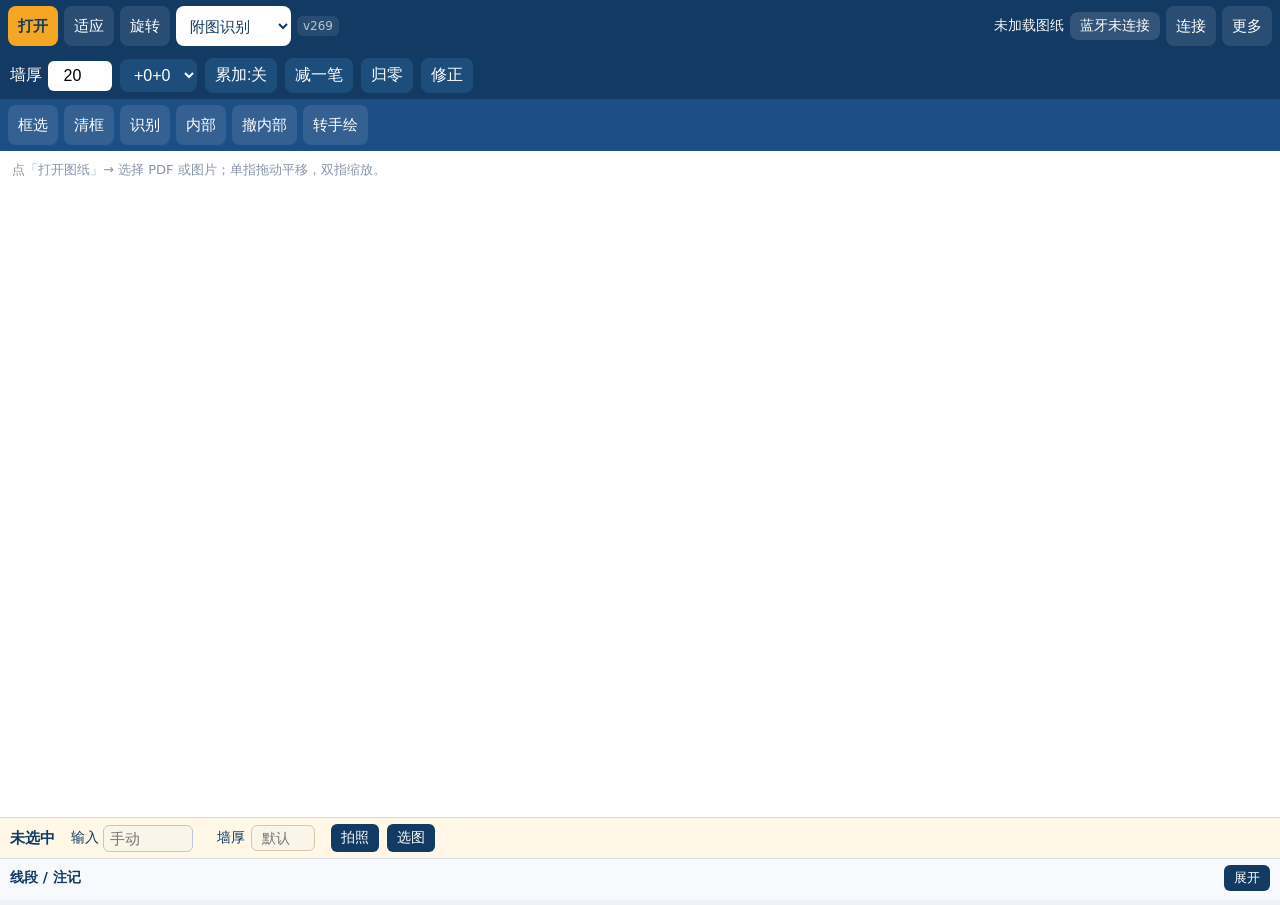
<file: index.html>
<!doctype html>
<html lang="zh-CN">
<head>
<meta charset="utf-8">
<meta name="viewport" content="width=device-width,initial-scale=1,maximum-scale=1,user-scalable=no,viewport-fit=cover">
<title>外业测量 · 平板版</title>
<link rel="manifest" href="manifest.webmanifest">
<meta name="theme-color" content="#123a63">
<link rel="stylesheet" href="style.css?v=269">
</head>
<body>
<header id="top">
  <button id="btnOpen" class="primary">打开</button>
  <button id="btnFit">适应</button>
  <button id="btnRot">旋转</button>
  <select id="appModeSel">
    <option value="plan">附图识别</option>
    <option value="sketch">手绘</option>
  <option value="zh">农村宅基地</option>
    <option value="jg">竣工图识别</option>
    <option value="unordered">无序识别</option>
  </select>
  <span id="appVer" class="ver">v160</span>
  <span id="status" class="status">未加载图纸</span>
  <span id="bleState" class="ble">蓝牙未连接</span>
  <button id="btnBleToggle">连接</button>
  <button id="btnMore">更多</button>
</header>
<input type="file" id="fileInput" accept="*/*" hidden>
<input type="file" id="photoInput" accept="image/*" capture="environment" hidden>

<div id="unorderedPanel" style="display:none">
  <div class="uo-head">无序识别：蓝牙测量会自动收集长度（顺序随意）</div>
  <div class="uo-row">
    <textarea id="uoInput" placeholder="也可手动输入，每行/逗号/空格分隔"></textarea>
    <button id="uoAdd">添加</button>
  </div>
  <div id="uoLengths" class="uo-lengths"></div>
  <div class="uo-row">
    <label style="font-size:14px"><input type="checkbox" id="uoMinimal" checked> 最少边</label>
    <button id="uoMatch">识别</button>
    <button id="uoToSketch">转手绘</button>
    <button id="uoClear">清空</button>
    <span id="uoStatus" class="uo-status"></span>
  </div>
  <div class="uo-row">
    <select id="uoType"></select>
    <select id="uoVariant"></select>
  </div>
  <canvas id="uoPreview" width="360" height="260"></canvas>
</div>
<div id="editBar">
  <button data-mode="draw">手绘</button>
  <button data-mode="free">斜线</button>
  <button data-mode="select" class="active">点选</button>
  <button data-mode="addline">加线</button>
  <button data-mode="split">分割</button>
  <button data-mode="note">点注</button>
  <button id="btnMulti">多选</button>
  <button id="btnMirror">镜像</button>
  <button id="btnCopy">复制</button>
  <button id="btnClose">闭合</button>
  <button id="btnInputLen">输入</button>
  <button id="btnDelete">删除</button>
  <button id="btnUndo">撤回</button>
  <button id="btnClearAll">清空</button>
</div>
<div id="thickBar">
  <label class="thick">墙厚 <input id="thick" type="number" inputmode="numeric" value="20"></label>
  <select id="adj">
    <option value="+0+0">+0+0</option>
    <option value="++">++</option>
    <option value="+-">+-</option>
    <option value="-+">-+</option>
    <option value="--">--</option>
  </select>
  <button id="btnAutoAcc">累加:关</button>
  <button id="btnAccMinus">减一笔</button>
  <button id="btnAccZero">归零</button>
  <button id="btnApplyAdj">修正</button>
</div>
<div id="fcBar">
  <button data-mode="crop" id="btnCropMode">框选</button>
  <button id="btnCropClear">清框</button>
  <button id="btnCropTrace">识别</button>
  <button id="btnInterior">内部</button>
  <button id="btnInteriorUndo">撤内部</button>
  <button id="btnFcToDraw">转手绘</button>
</div>
<div id="sketchBar" style="display:none">
      <button id="btnSketchCancel" style="display:none;background:#f5a623;color:#1b2a41;font-weight:700">取消手绘</button>
  <button id="btnUndoPoint">撤点</button>
  <button id="btnFinishDraw">完成</button>
  <button id="btnAdjust">平差</button>
</div>
<div id="jgBar" style="display:none">
  <button id="btnJgCrop">框选</button>
  <button id="btnJgTrace">识别</button>
  <button id="btnJgAdaptive">灰黄黑</button>
  <button id="btnJgToDraw">转手绘</button>
</div>
<div id="zhInitModal">
  <div class="pm-box">
    <div class="sm-tip">新建宅基地</div>
    <label>门牌号 <input id="zhHouseNo" inputmode="numeric" placeholder="如 18"></label>
    <label>层数 <input id="zhFloors" inputmode="numeric" value="1"></label>
    <div class="sm-btns">
      <button id="zhInitOk">开始</button>
      <button id="zhInitCancel">取消</button>
    </div>
  </div>
</div>
<div id="pdfPageModal">
  <div class="pm-box">
    <div class="sm-tip">导出 PDF：选择单页或全部</div>
    <div id="pdfPageList" class="pdf-page-list"></div>
    <div class="sm-btns">
      <button id="pdfExportAll">全部导出</button>
      <button id="pdfPageClose">关闭</button>
    </div>
  </div>
</div>
<div id="photoSheetModal">
  <div class="pm-box">
    <div class="sm-tip">现场实景拍摄相片</div>
    <label>工程编号 <input id="psNo" placeholder="（2025）复23B800-042"></label>
    <div id="psGrid" class="ps-grid"></div>
    <div class="sm-btns">
      <button id="psExport">导出 PDF</button>
      <button id="psExportXlsx">导出 Excel</button>
      <button id="psClose">关闭</button>
    </div>
  </div>
</div>
<div id="roofPickModal">
  <div class="pm-box">
    <div class="sm-tip">天面梯屋：保留哪一侧为实线？</div>
    <div class="sm-btns">
      <button id="roofKeepSmall">梯屋侧（小区域）</button>
      <button id="roofKeepLarge">其余天面（大区域）</button>
    </div>
    <div class="sm-tip">另一侧会用虚线表示（有底板、无屋顶的露天天面）</div>
  </div>
</div>
<div id="nbrModal">
  <div class="pm-box">
    <div class="sm-tip">邻墙信息</div>
    <label>门牌 <input id="nbrDoor" inputmode="numeric" placeholder="2"></label>
    <label>结构 <select id="nbrStruct"><option value="">-</option><option>A</option><option>B</option><option>C</option></select></label>
    <label>层数 <input id="nbrFloors" inputmode="numeric" placeholder="3"></label>
    <div class="sm-btns">
      <button id="nbrSave">保存</button>
      <button id="nbrDel">删除</button>
      <button id="nbrClose">关闭</button>
    </div>
  </div>
</div>
<div id="sizhiModal">
  <div class="pm-box">
    <div class="sm-tip">四至（默认「巷」，可修改）</div>
    <label>上 <span class="cardHint" id="szHintUp"></span> <input id="szUp" value="巷"> <button id="szAdjU" class="adjBtn">无邻建</button> <input id="szDoorU" class="doorInput" placeholder="门牌" style="display:none"> <select id="szStructU" class="structSel" style="display:none"><option value="">结构</option><option>A</option><option>B</option><option>C</option></select> <input id="szFloorsU" class="floorInput" placeholder="层" style="display:none"></label>
    <label>右 <span class="cardHint" id="szHintR"></span> <input id="szRight" value="巷"> <button id="szAdjR" class="adjBtn">无邻建</button> <input id="szDoorR" class="doorInput" placeholder="门牌" style="display:none"> <select id="szStructR" class="structSel" style="display:none"><option value="">结构</option><option>A</option><option>B</option><option>C</option></select> <input id="szFloorsR" class="floorInput" placeholder="层" style="display:none"></label>
    <label>下 <span class="cardHint" id="szHintDown"></span> <input id="szDown" value="巷"> <button id="szAdjD" class="adjBtn">无邻建</button> <input id="szDoorD" class="doorInput" placeholder="门牌" style="display:none"> <select id="szStructD" class="structSel" style="display:none"><option value="">结构</option><option>A</option><option>B</option><option>C</option></select> <input id="szFloorsD" class="floorInput" placeholder="层" style="display:none"></label>
    <label>左 <span class="cardHint" id="szHintL"></span> <input id="szLeft" value="巷"> <button id="szAdjL" class="adjBtn">无邻建</button> <input id="szDoorL" class="doorInput" placeholder="门牌" style="display:none"> <select id="szStructL" class="structSel" style="display:none"><option value="">结构</option><option>A</option><option>B</option><option>C</option></select> <input id="szFloorsL" class="floorInput" placeholder="层" style="display:none"></label>
    <div class="sm-tip">「有邻建」会在该方向多画一条相邻建筑边，四至文字夹在两边之间</div>
    <div class="sm-btns">
      <button id="szSave">生成四至</button>
      <button id="szClear">清除</button>
      <button id="szClose">关闭</button>
    </div>
  </div>
</div>
<div id="compassModal">
  <div class="pm-box">
    <div class="sm-tip">固定姿势：屏幕朝上，左侧长边贴外墙（人在屋外）</div>
    <div id="compassHeading" style="font-size:44px;font-weight:700;color:#123a63">--°</div>
    <div id="compassStatus" class="sm-tip">等待传感器…</div>
    <div class="sm-tip">参考边：<span id="compassRef">未选</span></div>
    <div class="sm-tip">北向角：<span id="compassNorth">--</span></div>
    <div class="sm-btns">
      <button id="compassSave">确认</button>
      <button id="compassClose">关闭</button>
    </div>
  </div>
</div>
<div id="zhBar" style="display:none">
  <button id="btnZhRect">矩形</button>
  <button id="btnZhCut">缺角四边形</button>
  <button id="btnZhTrap">直角梯形</button>
  <button id="btnZhRot">旋转90°</button>
  <button id="btnZhToDraw">转手绘</button>
  <button id="btnCompass">指北针</button>
  <button id="btnZhDoor">门牌</button>
  <button id="btnZhBalcony">阳台</button>
  <button id="btnZhStair">梯屋</button>
  <button id="btnZhSizhi">四至</button>
  <button id="btnZhUndo">撤回</button>
  <button id="btnZhFloors">层数</button>
  <select id="zhFloorSel"></select>
      <button id="btnZhSelect">点选</button>
</div>
<div id="moreRow">
  <button id="btnPhotoSheet">相片表</button>
  <button id="btnZoomIn">放大</button>
  <button id="btnZoomOut">缩小</button>
  <button id="btnRelay">接收手机</button>
  <button id="btnGeo">定位</button>
  <button id="btnSign">签名</button>
  <button id="btnCsv">CSV</button>
  <button id="btnPdf">PDF手稿</button>
  <button id="btnPhoto">拍照</button>
  <button id="btnPickPhoto">选图片</button>
  <button id="btnViewPhoto">看照片</button>
  <button id="btnBleLog">蓝牙包</button>
</div>

<main id="stage">
  <canvas id="cv"></canvas>
  <div id="hint" class="hint">点「打开图纸」→ 选择 PDF 或图片；单指拖动平移，双指缩放。</div>
</main>

<div id="infoBar">
  <span id="infoTitle">未选中</span>
  <span id="infoLen"></span><label class="infoLenBox">输入 <input id="infoLenInput" type="number" inputmode="decimal" step="0.001" placeholder="米"></label>
  <span id="infoAdj"></span>
  <span id="infoDir"></span>
  <label class="infoThick">墙厚 <input id="infoThick" type="number" inputmode="numeric" placeholder="默认"></label>
  <span id="infoTotal"></span>
  <button id="btnInfoPhoto">拍照</button>
  <button id="btnInfoPick">选图</button>
  <a id="infoPhotoLink" href="#" target="_blank" rel="noopener">查看照片</a>
</div>
<div id="signModal">
  <div class="pm-box">
    <div class="sm-tip">请用手指在下方区域签名</div>
    <canvas id="signCanvas" width="1000" height="360"></canvas>
    <div class="sm-btns">
      <button id="signClear">清空</button>
      <button id="signSave">保存签名</button>
      <button id="signClose">关闭</button>
    </div>
  </div>
</div>
<div id="photoModal">
  <div class="pm-box">
    <img id="photoModalImg" alt="照片">
    <button id="photoModalClose">关闭</button>
  </div>
</div>
<pre id="bleLog" style="display:none;margin:0;padding:6px 10px;max-height:160px;overflow:auto;background:#0b1b2b;color:#9fe;font-size:12px;white-space:pre-wrap;"></pre>
<section id="panel" class="collapsed">
  <div class="panel-head">
    <span id="panelTitle">线段 / 注记</span>
    <button id="btnPanel" class="small">展开</button>
  </div>
  <div id="list" class="list"></div>
</section>

<script src="lib/pdf.min.js"></script>
<script src="lib/jspdf.umd.min.js"></script>
<script src="lib/exceljs.min.js?v=269"></script>
<script src="lib/mqtt.min.js"></script>
<script src="js/relay.js?v=269"></script>
<script src="js/geo.js?v=269"></script>
<script src="js/defaults.js?v=269"></script>
<script src="js/state.js?v=269"></script>
<script src="js/unordered-matcher.js?v=269"></script>
<script src="js/ble-proto.js?v=269"></script>
<script src="js/ble.js?v=269"></script>
<script src="js/export.js?v=269"></script>
<script src="js/recognize.js?v=269"></script>
<script src="js/ui.js?v=269"></script>
<script src="js/unordered.js?v=269"></script>
<script src="js/jg-vector.js?v=269"></script>
<script src="js/jg.js?v=269"></script>
<script src="js/compass.js?v=269"></script>
<script src="js/draw-tools.js?v=269"></script>
<script src="js/interactions.js?v=269"></script>
<script src="js/sign.js?v=269"></script>
<script src="js/selfcheck.js?v=269"></script>
<script src="app.js?v=269"></script>
</body>
</html>
</file>
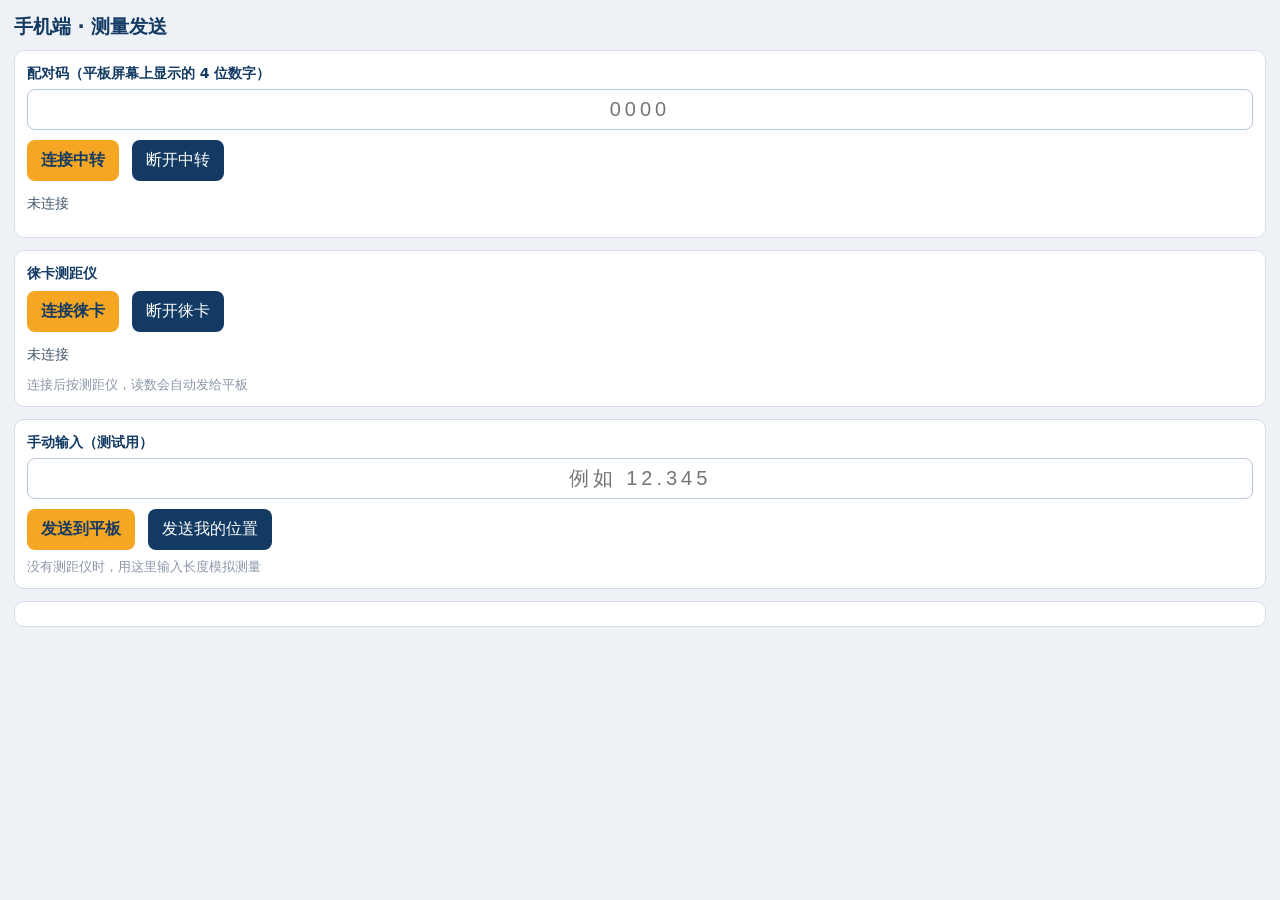
<file: phone.html>
<!doctype html>
<html lang="zh-CN">
<head>
<meta charset="utf-8">
<meta name="viewport" content="width=device-width,initial-scale=1,maximum-scale=1,user-scalable=no">
<title>外业测量 · 手机端（发送）</title>
<style>
  * { box-sizing: border-box; -webkit-tap-highlight-color: transparent; }
  body { margin: 0; font-family: "Microsoft YaHei", "PingFang SC", system-ui, sans-serif;
    background: #eef1f5; color: #123a63; padding: 14px; }
  h1 { font-size: 19px; margin: 0 0 10px; }
  .group { background: #fff; border-radius: 10px; padding: 12px; margin-bottom: 12px;
    border: 1px solid #d6dde7; }
  label { font-size: 14px; font-weight: 700; }
  input { font-size: 20px; width: 100%; padding: 8px; border-radius: 8px;
    border: 1px solid #b9c8da; margin: 6px 0 10px; text-align: center; letter-spacing: 4px; }
  button { font-size: 16px; padding: 10px 14px; border-radius: 8px; border: none;
    background: #123a63; color: #fff; margin: 0 8px 8px 0; }
  button.primary { background: #f5a623; color: #123a63; font-weight: 700; }
  .stat { font-size: 14px; color: #45586e; margin: 6px 0 10px; min-height: 20px; }
  #list { font-family: Consolas, monospace; font-size: 15px; }
  #list .row { display: flex; justify-content: space-between; padding: 6px 4px;
    border-bottom: 1px solid #eef1f5; }
  .hint { font-size: 13px; color: #8a96a8; }
</style>
</head>
<body>
<h1>手机端 · 测量发送</h1>

<div class="group">
  <label>配对码（平板屏幕上显示的 4 位数字）</label>
  <input id="code" inputmode="numeric" maxlength="4" placeholder="0000">
  <div>
    <button id="btnRelay" class="primary">连接中转</button>
    <button id="btnRelayOff">断开中转</button>
  </div>
  <div id="relayStatus" class="stat">未连接</div>
</div>

<div class="group">
  <label>徕卡测距仪</label>
  <div style="margin-top:8px">
    <button id="btnBle" class="primary">连接徕卡</button>
    <button id="btnBleOff">断开徕卡</button>
  </div>
  <div id="bleStatus" class="stat">未连接</div>
  <div class="hint">连接后按测距仪，读数会自动发给平板</div>
</div>

<div class="group">
  <label>手动输入（测试用）</label>
  <input id="manualLen" inputmode="decimal" placeholder="例如 12.345">
  <div>
    <button id="btnSendManual" class="primary">发送到平板</button>
    <button id="btnSendGeo">发送我的位置</button>
  </div>
  <div class="hint">没有测距仪时，用这里输入长度模拟测量</div>
</div>

<div class="group">
  <div id="list"></div>
</div>

<script src="lib/mqtt.min.js"></script>
<script src="js/relay.js"></script>
<script src="js/geo.js"></script>
<script src="js/phone.js"></script>
</body>
</html>
</file>
<file: style.css>
* { box-sizing: border-box; -webkit-tap-highlight-color: transparent; }
html, body { margin: 0; height: 100%; overflow: hidden; background: #eef1f5;
  font-family: "Microsoft YaHei", "PingFang SC", system-ui, sans-serif; }
body { display: flex; flex-direction: column; }

#top, #toolbar {
  display: flex; flex-wrap: wrap; gap: 6px; align-items: center;
  padding: 6px 8px; background: #123a63; color: #fff; flex: 0 0 auto;
}
#toolbar { background: #1d4e86; }
#toolbar button, #toolbar select, #toolbar input, #top button {
  font-size: 15px; padding: 7px 10px; border-radius: 8px; border: none;
  background: #ffffff1a; color: #fff; min-height: 40px;
}
#toolbar select, #toolbar input[type=number] { background: #fff; color: #123a63; }
#toolbar input[type=number] { width: 74px; }
#top button.primary { background: #f5a623; color: #123a63; font-weight: 700; }
#toolbar button.active { background: #f5a623; color: #123a63; font-weight: 700; }
button:active { transform: scale(0.97); }
.status { margin-left: auto; font-size: 14px; opacity: .95; }
.ble { font-size: 14px; background: #ffffff22; padding: 5px 10px; border-radius: 8px; }
.ble.on { background: #2ecc71; color: #08260f; }

#stage { position: relative; flex: 1 1 auto; min-height: 0; background: #fff; }
#cv { position: absolute; inset: 0; width: 100%; height: 100%; touch-action: none; display: block; }
.hint { position: absolute; left: 12px; top: 10px; color: #8895a7; font-size: 13px; pointer-events: none; }

#panel { flex: 0 0 auto; max-height: 34vh; display: flex; flex-direction: column;
  background: #f7f9fc; border-top: 1px solid #d6dde7; }
#panel.collapsed { max-height: 42px; }
.panel-head { display: flex; align-items: center; justify-content: space-between;
  padding: 6px 10px; color: #123a63; font-weight: 700; font-size: 14px; }
.panel-head button { font-size: 13px; padding: 4px 10px; border-radius: 6px; border: none;
  background: #123a63; color: #fff; }
.list { overflow: auto; padding: 0 8px 8px; }
.row { display: flex; justify-content: space-between; gap: 8px; align-items: center;
  padding: 10px 10px; margin: 4px 0; border-radius: 8px; background: #fff;
  border: 1px solid #dde4ee; font-size: 15px; color: #22303f; }
.row .val { font-family: Consolas, monospace; font-weight: 700; }
.row.sel { border-color: #d9534f; background: #fff5f5; }
.row .tag { font-size: 13px; color: #8a96a8; }

#moreRow { display: none; flex-wrap: wrap; gap: 6px; align-items: center;
  padding: 6px 8px; background: #163f6b; flex: 0 0 auto; }
#moreRow.open { display: flex; }
#moreRow button { font-size: 15px; padding: 7px 10px; border-radius: 8px; border: none;
  background: #ffffff1a; color: #fff; min-height: 40px; }

#appMode { display: flex; gap: 6px; padding: 6px 8px; background: #0e2c4d; flex: 0 0 auto; }
#appMode button { font-size: 15px; padding: 7px 14px; border-radius: 8px; border: none;
  background: #ffffff1a; color: #fff; min-height: 40px; }
#appMode button.active { background: #f5a623; color: #123a63; font-weight: 700; }
#unorderedPanel { flex: 1 1 auto; padding: 8px; background: #e9f0f8; color: #123a63;
  display: flex; flex-direction: column; gap: 6px; overflow: hidden; }
#unorderedPanel .uo-head { font-weight: 700; font-size: 14px; }
#unorderedPanel .uo-row { display: flex; gap: 6px; align-items: center; flex-wrap: wrap; }
#unorderedPanel textarea { flex: 1 1 320px; height: 54px; font-size: 15px; border-radius: 8px;
  border: 1px solid #b9c8da; padding: 6px; }
#unorderedPanel button { font-size: 15px; padding: 7px 12px; border-radius: 8px; border: none;
  background: #123a63; color: #fff; min-height: 38px; }
.uo-lengths { display: flex; flex-wrap: wrap; gap: 6px; }
.uo-lengths span { background: #fff; border: 1px solid #c7d4e4; border-radius: 6px;
  padding: 3px 8px; font-family: Consolas, monospace; }
.uo-status { font-size: 13px; color: #45586e; }
.uo-cands { display: flex; flex-direction: column; gap: 4px; }
.uo-cands button { text-align: left; background: #fff; color: #123a63; border: 1px solid #c7d4e4; }
.uo-cands button.sel { border-color: #d9534f; background: #fff3f3; }

#uoPreview { display: block; margin: 0 auto; background: #fff; border: 1px solid #c7d4e4;
  border-radius: 8px; flex: 1 1 auto; width: 100%; height: 100%; min-height: 160px; }

#uoType, #uoVariant { font-size: 15px; padding: 6px 8px; border-radius: 8px;
  border: 1px solid #b9c8da; background: #fff; color: #123a63; min-height: 38px; }

#jgRow { display: none; flex-wrap: wrap; gap: 6px; align-items: center;
  padding: 6px 8px; background: #1d4e86; flex: 0 0 auto; }
#jgRow button { font-size: 15px; padding: 7px 10px; border-radius: 8px; border: none;
  background: #ffffff1a; color: #fff; min-height: 40px; }
#jgRow button:active { transform: scale(0.97); }

#editBar, #fcBar, #jgBar { display: flex; flex-wrap: wrap; gap: 6px; align-items: center;
  padding: 6px 8px; background: #1d4e86; flex: 0 0 auto; }
#editBar button, #editBar select, #editBar input,
#fcBar button, #jgBar button {
  font-size: 15px; padding: 7px 10px; border-radius: 8px; border: none;
  background: #ffffff1a; color: #fff; min-height: 40px;
}
#editBar select, #editBar input[type=number] { background: #fff; color: #123a63; }
#editBar input[type=number] { width: 74px; }
#editBar button.active { background: #f5a623; color: #123a63; font-weight: 700; }

#top select { font-size: 15px; padding: 7px 10px; border-radius: 8px; border: none;
  background: #fff; color: #123a63; min-height: 40px; }

#sketchBar { display: none; flex-wrap: wrap; gap: 6px; align-items: center;
  padding: 6px 8px; background: #1d4e86; flex: 0 0 auto; }
#sketchBar button { font-size: 15px; padding: 7px 10px; border-radius: 8px; border: none;
  background: #ffffff1a; color: #fff; min-height: 40px; }

#infoBar { display: flex; flex-wrap: wrap; gap: 8px; align-items: center;
  padding: 6px 10px; background: #fff8e6; border-top: 1px solid #e6d9b8;
  color: #123a63; font-size: 15px; flex: 0 0 auto; }
#infoBar button { font-size: 14px; padding: 5px 10px; border-radius: 6px; border: none;
  background: #123a63; color: #fff; }
#infoBar a { color: #1565c0; text-decoration: underline; font-size: 14px; }
#infoBar #infoTitle { font-weight: 700; }

#photoModal { display: none; position: fixed; inset: 0; z-index: 999;
  background: rgba(0,0,0,.75); align-items: center; justify-content: center; }
#photoModal.open { display: flex; }
#photoModal .pm-box { max-width: 92vw; max-height: 92vh; display: flex;
  flex-direction: column; gap: 10px; align-items: center; }
#photoModal img { max-width: 92vw; max-height: 80vh; background: #fff; border-radius: 8px; }
#photoModal button { font-size: 16px; padding: 8px 20px; border-radius: 8px; border: none;
  background: #f5a623; color: #123a63; font-weight: 700; }

#signModal { display: none; position: fixed; inset: 0; z-index: 1000;
  background: rgba(0,0,0,.75); align-items: center; justify-content: center; }
#signModal.open { display: flex; }
#signModal .pm-box { background: #fff; padding: 14px; border-radius: 12px;
  display: flex; flex-direction: column; gap: 10px; align-items: center; }
#signModal .sm-tip { color: #123a63; font-size: 14px; }
#signCanvas { background: #fff; border: 1px dashed #8aa2bd; border-radius: 8px;
  width: 94vw; max-width: 1000px; height: auto; touch-action: none; }
#signModal .sm-btns { display: flex; gap: 8px; }
#signModal button { font-size: 15px; padding: 7px 16px; border-radius: 8px; border: none;
  background: #123a63; color: #fff; }
#signModal #signSave { background: #f5a623; color: #123a63; font-weight: 700; }

.ver { font-size: 12px; opacity: .7; background: #ffffff22; padding: 3px 6px; border-radius: 6px; }

#compassModal { display: none; position: fixed; inset: 0; z-index: 1001;
  background: rgba(0,0,0,.75); align-items: center; justify-content: center; }
#compassModal.open { display: flex; }
#compassModal .pm-box { background: #fff; padding: 16px 18px; border-radius: 12px;
  display: flex; flex-direction: column; gap: 8px; align-items: center; min-width: 300px; }
#compassModal .sm-btns { display: flex; gap: 8px; margin-top: 6px; }
#compassModal button { font-size: 15px; padding: 8px 14px; border-radius: 8px; border: none;
  background: #123a63; color: #fff; }
#compassModal #compassSave { background: #f5a623; color: #123a63; font-weight: 700; }

#sizhiModal { display: none; position: fixed; inset: 0; z-index: 1002;
  background: rgba(0,0,0,.75); align-items: center; justify-content: center; }
#sizhiModal.open { display: flex; }
#sizhiModal .pm-box { background: #fff; padding: 16px 18px; border-radius: 12px;
  display: flex; flex-direction: column; gap: 8px; min-width: 300px; }
#sizhiModal label { display: flex; justify-content: space-between; gap: 10px; font-size: 15px; color: #123a63; }
#sizhiModal input { width: 160px; font-size: 15px; padding: 6px 8px; border: 1px solid #b9c8da; border-radius: 6px; }
#sizhiModal .sm-btns { display: flex; gap: 8px; margin-top: 6px; }
#sizhiModal button { font-size: 15px; padding: 8px 14px; border-radius: 8px; border: none;
  background: #123a63; color: #fff; }
#sizhiModal #szSave { background: #f5a623; color: #123a63; font-weight: 700; }

#sizhiModal .adjBtn { font-size: 13px; padding: 4px 8px; border-radius: 6px; background: #607d8b; color: #fff; }
#sizhiModal .adjBtn.on { background: #f5a623; color: #123a63; font-weight: 700; }
#sizhiModal label { align-items: center; }
#sizhiModal input { width: 110px; }

#sizhiModal .doorInput { width: 70px; }
#sizhiModal label { flex-wrap: nowrap; }

#sizhiModal .cardHint { color: #8d6e63; font-size: 13px; min-width: 34px; text-align: center; }
#sizhiModal input { width: 80px; }

#zhInitModal { display: none; position: fixed; inset: 0; z-index: 1003;
  background: rgba(0,0,0,.75); align-items: center; justify-content: center; }
#zhInitModal.open { display: flex; }
#zhInitModal .pm-box { background: #fff; padding: 16px 18px; border-radius: 12px;
  display: flex; flex-direction: column; gap: 10px; min-width: 280px; }
#zhInitModal label { display: flex; justify-content: space-between; gap: 10px; font-size: 15px; color: #123a63; }
#zhInitModal input { width: 140px; font-size: 16px; padding: 6px 8px; border: 1px solid #b9c8da; border-radius: 6px; }
#zhInitModal .sm-btns { display: flex; gap: 8px; }
#zhInitModal button { font-size: 15px; padding: 8px 14px; border-radius: 8px; border: none;
  background: #123a63; color: #fff; }
#zhInitModal #zhInitOk { background: #f5a623; color: #123a63; font-weight: 700; }

#thickBar { display: flex; flex-wrap: wrap; gap: 8px; align-items: center;
  padding: 6px 10px; background: #123a63; color: #fff; flex: 0 0 auto; }
#thickBar .thick { display: flex; align-items: center; gap: 6px; font-size: 16px; }
#thickBar input { width: 64px; font-size: 16px; padding: 6px; border-radius: 6px; border: none; text-align: center; }
#thickBar select, #thickBar button { font-size: 16px; padding: 7px 10px; border-radius: 8px; border: none;
  background: #1d4d7a; color: #fff; }

#infoBar .infoThick { display: flex; align-items: center; gap: 6px; font-size: 14px; }
#infoBar .infoThick input { width: 64px; font-size: 14px; padding: 4px 6px; border-radius: 6px; border: 1px solid #d6c9a8; text-align: center; }

#sizhiModal .noteInput { width: 110px; }

#sizhiModal .structSel { width: 64px; }
#sizhiModal .floorInput { width: 50px; }
#sizhiModal .row { display: flex; flex-wrap: wrap; gap: 4px; align-items: center; }

#sizhiModal .pm-box { width: min(96vw, 900px); }
#sizhiModal label { display: flex; flex-wrap: nowrap; width: 100%; gap: 6px; }
#sizhiModal .doorInput { width: 64px; }
#sizhiModal .structSel { width: 76px; }
#sizhiModal .floorInput { width: 54px; }
#sizhiModal .cardHint { min-width: 42px; }
#sizhiModal label > input:first-of-type { width: 90px; }

#sizhiModal label { justify-content: flex-start; flex-wrap: wrap; }
#sizhiModal label > * { flex: 0 0 auto; }

#nbrModal { display: none; position: fixed; inset: 0; z-index: 1004;
  background: rgba(0,0,0,.75); align-items: center; justify-content: center; }
#nbrModal.open { display: flex; }
#nbrModal .pm-box { background: #fff; padding: 16px 18px; border-radius: 12px;
  display: flex; flex-direction: column; gap: 8px; min-width: 260px; }
#nbrModal label { display: flex; justify-content: space-between; gap: 8px; font-size: 15px; color: #123a63; }
#nbrModal input { width: 120px; font-size: 15px; padding: 5px 8px; border: 1px solid #b9c8da; border-radius: 6px; }
#nbrModal select { width: 120px; font-size: 15px; padding: 5px; border: 1px solid #b9c8da; border-radius: 6px; }
#nbrModal .sm-btns { display: flex; gap: 8px; }
#nbrModal button { font-size: 15px; padding: 8px 14px; border-radius: 8px; border: none; background: #123a63; color: #fff; }
#nbrModal #nbrSave { background: #f5a623; color: #123a63; font-weight: 700; }

#infoBar .infoLenBox { display: inline-flex; align-items: center; gap: 4px; font-size: 14px; color: #123a63; }
#infoBar #infoLenInput { width: 90px; font-size: 15px; padding: 4px 6px; border: 1px solid #b9c8da; border-radius: 6px; }

#roofPickModal { display: none; position: fixed; inset: 0; z-index: 1005;
  background: rgba(0,0,0,.75); align-items: center; justify-content: center; }
#roofPickModal.open { display: flex; }
#roofPickModal .pm-box { background: #fff; padding: 16px 18px; border-radius: 12px;
  display: flex; flex-direction: column; gap: 10px; min-width: 300px; }
#roofPickModal button { font-size: 15px; padding: 10px 14px; border-radius: 8px; border: none;
  background: #123a63; color: #fff; }

#photoSheetModal { display: none; position: fixed; inset: 0; z-index: 1006;
  background: rgba(0,0,0,.75); align-items: center; justify-content: center; }
#photoSheetModal.open { display: flex; }
#photoSheetModal .pm-box { background: #fff; padding: 16px 18px; border-radius: 12px;
  display: flex; flex-direction: column; gap: 10px; width: min(96vw, 980px); max-height: 92vh; overflow: auto; }
#photoSheetModal input { font-size: 15px; padding: 6px 8px; border: 1px solid #b9c8da; border-radius: 6px; width: 260px; }
.ps-grid { display: grid; grid-template-columns: repeat(3, 1fr); gap: 10px; }
.ps-cell { border: 1px dashed #90a4ae; height: 100px; display: flex; align-items: center;
  justify-content: center; color: #90a4ae; font-size: 13px; background: #fafafa; border-radius: 6px; }
.ps-cap { text-align: center; font-size: 13px; color: #123a63; margin-top: 2px; }

.ps-item { display: flex; flex-direction: column; }

#pdfPageModal { display: none; position: fixed; inset: 0; z-index: 1007;
  background: rgba(0,0,0,.75); align-items: center; justify-content: center; }
#pdfPageModal.open { display: flex; }
#pdfPageModal .pm-box { background: #fff; padding: 16px 18px; border-radius: 12px;
  display: flex; flex-direction: column; gap: 10px; min-width: 320px; max-height: 80vh; overflow: auto; }
.pdf-page-list { display: flex; flex-direction: column; gap: 8px; }
.pdf-page-list button { font-size: 15px; padding: 10px 12px; border-radius: 8px; border: 1px solid #b9c8da;
  background: #fff; color: #123a63; text-align: left; }
#pdfPageModal .sm-btns { display: flex; gap: 8px; }
#pdfPageModal .sm-btns button { font-size: 15px; padding: 9px 14px; border-radius: 8px; border: none; background: #123a63; color: #fff; }
#pdfPageModal #pdfExportAll { background: #f5a623; color: #123a63; font-weight: 700; }
</file>
